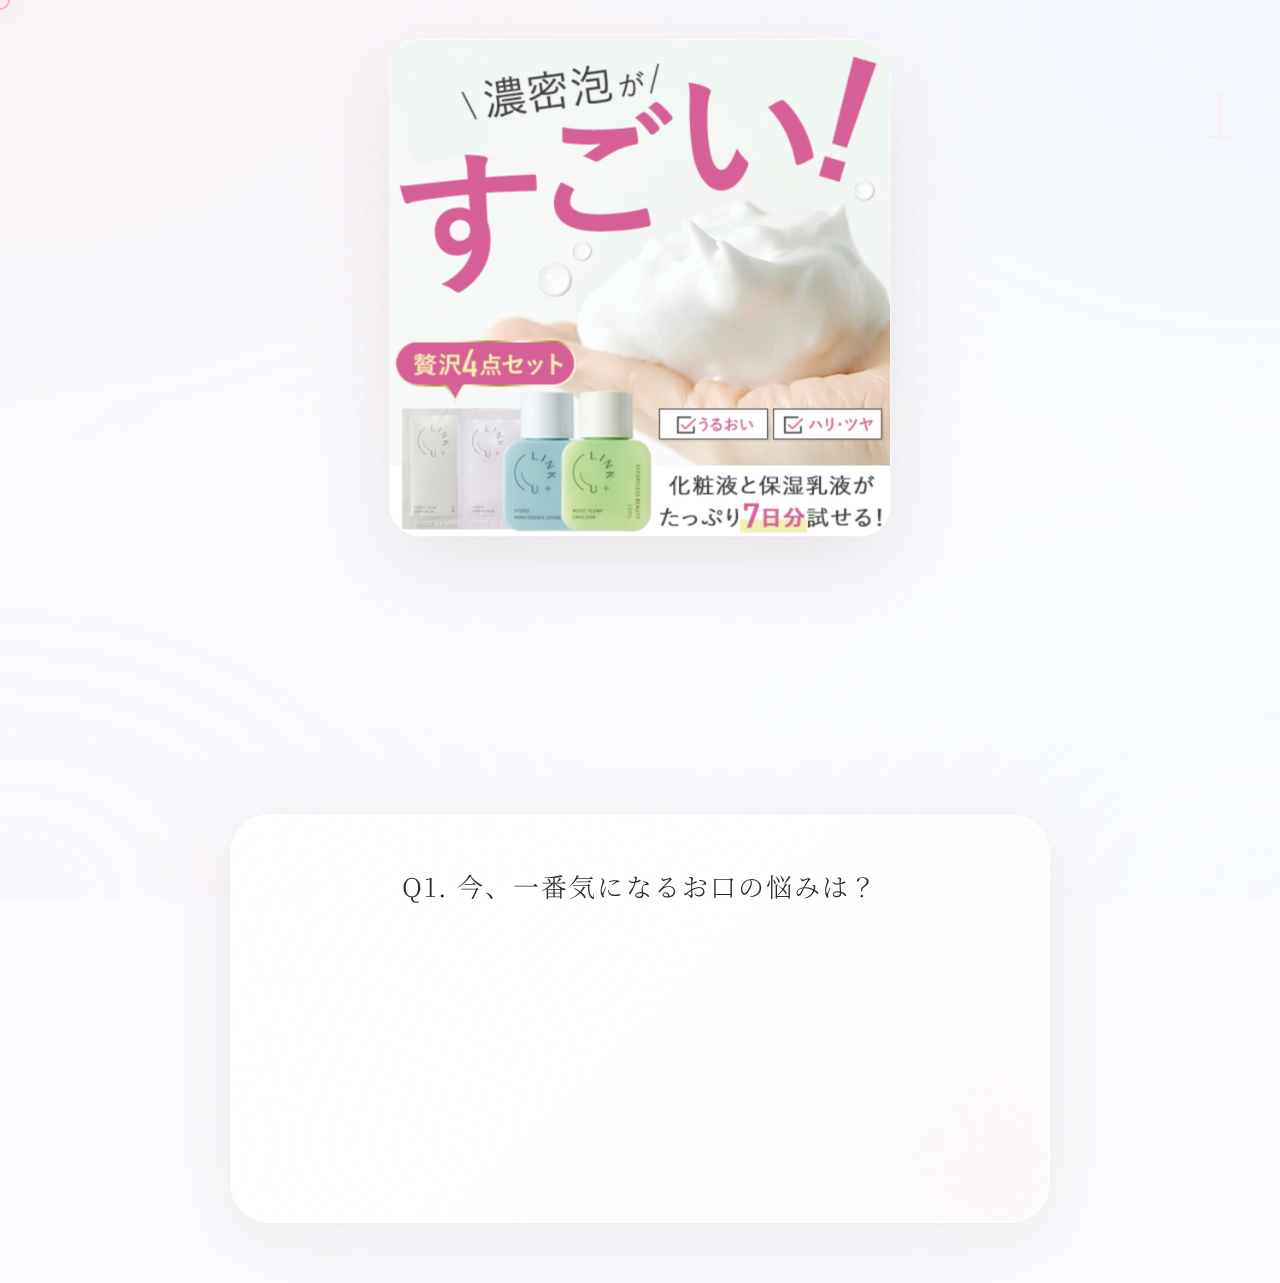
<file: index.html>
<!DOCTYPE html>
<html lang="ja">
<head>
    <meta charset="UTF-8">
    <meta name="viewport" content="width=device-width, initial-scale=1.0">
    <title>ゴッソトリノ | そのお口の悩み、"ごっそり"解決しませんか？</title>
    <link rel="stylesheet" href="styles.css">
    <link rel="preconnect" href="https://fonts.googleapis.com">
    <link rel="preconnect" href="https://fonts.gstatic.com" crossorigin>
    <link href="https://fonts.googleapis.com/css2?family=Cormorant+Garamond:wght@300;400;500;600&family=Noto+Serif+JP:wght@200;300;400;500&family=Noto+Sans+JP:wght@100;300;400;500;700&display=swap" rel="stylesheet">
    
    <!-- Meta Pixel Code -->
    <script>
    !function(f,b,e,v,n,t,s)
    {if(f.fbq)return;n=f.fbq=function(){n.callMethod?
    n.callMethod.apply(n,arguments):n.queue.push(arguments)};
    if(!f._fbq)f._fbq=n;n.push=n;n.loaded=!0;n.version='2.0';
    n.queue=[];t=b.createElement(e);t.async=!0;
    t.src=v;s=b.getElementsByTagName(e)[0];
    s.parentNode.insertBefore(t,s)}(window, document,'script',
    'https://connect.facebook.net/en_US/fbevents.js');
    fbq('init', '1067499045293329');
    fbq('track', 'PageView');
    </script>
    <noscript><img height="1" width="1" style="display:none"
    src="https://www.facebook.com/tr?id=1067499045293329&ev=PageView&noscript=1"
    /></noscript>
    <!-- End Meta Pixel Code -->
</head>
<body>
    <div id="app">
        <section id="section1" class="section active">
            <div class="container">
                <div class="main-visual">
                    <a href="https://ac-ld.catsys.jp/35cdb41fDc62db0D/cl/?bId=d69VVc9e" class="product-link" target="_blank" rel="noopener noreferrer">
                        <img src="public/LinkU.PNG" alt="LINK+U トライアルセット" class="product-image">
                    </a>
                </div>
                <div class="main-copy-container">
                    <h1 class="main-copy">
                        <span class="copy-line1">そのお口の悩み、</span>
                        <span class="copy-line2">"ごっそり"解決しませんか？</span>
                    </h1>
                    <div class="copy-decoration">
                        <span class="deco-line"></span>
                        <span class="deco-dot"></span>
                        <span class="deco-line"></span>
                    </div>
                </div>
                <div class="question-area">
                    <h2 class="question-title">Q1. 今、一番気になるお口の悩みは？</h2>
                    <div class="options">
                        <button class="option-button" data-answer="A" onclick="selectAnswer(1, 'A')">
                            <span class="option-label">マスクを外した時の口臭</span>
                        </button>
                        <button class="option-button" data-answer="B" onclick="selectAnswer(1, 'B')">
                            <span class="option-label">朝起きた時のネバつき</span>
                        </button>
                        <button class="option-button" data-answer="C" onclick="selectAnswer(1, 'C')">
                            <span class="option-label">歯の着色汚れ</span>
                        </button>
                    </div>
                </div>
            </div>
        </section>

        <section id="section2" class="section">
            <div class="container">
                <div class="progress-bar">
                    <span class="progress-text">Q2 / 全3問</span>
                    <div class="progress-track">
                        <div class="progress-fill" style="width: 66.67%;"></div>
                    </div>
                </div>
                <div class="question-area">
                    <h2 class="question-title">Q2. マウスウォッシュに本当に求めることは？</h2>
                    <div class="options">
                        <button class="option-button" data-answer="A" onclick="selectAnswer(2, 'A')">
                            <span class="option-label">とにかく速攻、すぐにスッキリしたい</span>
                        </button>
                        <button class="option-button" data-answer="B" onclick="selectAnswer(2, 'B')">
                            <span class="option-label">原因からごっそり、効果を目で見て実感したい</span>
                        </button>
                        <button class="option-button" data-answer="C" onclick="selectAnswer(2, 'C')">
                            <span class="option-label">医薬部外品としての確かな効果</span>
                        </button>
                    </div>
                </div>
            </div>
        </section>

        <section id="section3" class="section">
            <div class="container">
                <div class="progress-bar">
                    <span class="progress-text">Q3 / 全3問</span>
                    <div class="progress-track">
                        <div class="progress-fill" style="width: 100%;"></div>
                    </div>
                </div>
                <div class="question-area">
                    <h2 class="question-title">Q3. あなたが目指す、理想のお口の状態は？</h2>
                    <div class="options">
                        <button class="option-button" data-answer="A" onclick="selectAnswer(3, 'A')">
                            <span class="option-label">自信を持って、ゼロ距離で話せる</span>
                        </button>
                        <button class="option-button" data-answer="B" onclick="selectAnswer(3, 'B')">
                            <span class="option-label">歯医者さんに褒められる、健康的な口内環境</span>
                        </button>
                        <button class="option-button" data-answer="C" onclick="selectAnswer(3, 'C')">
                            <span class="option-label">白く輝く、清潔感のある歯</span>
                        </button>
                    </div>
                </div>
            </div>
        </section>

        <section id="loading-section" class="section">
            <div class="container">
                <div class="loading-content">
                    <p class="thank-you">ありがとうございます。</p>
                    <p class="leading-text">では、そんなあなたへ...</p>
                    <div class="loading-animation">
                        <div class="ripple-container">
                            <div class="ripple"></div>
                            <div class="ripple"></div>
                            <div class="ripple"></div>
                        </div>
                    </div>
                    <p class="loading-text">最適なご提案を準備しています...</p>
                </div>
            </div>
        </section>
    </div>
    <script src="script.js"></script>
</body>
</html>
</file>
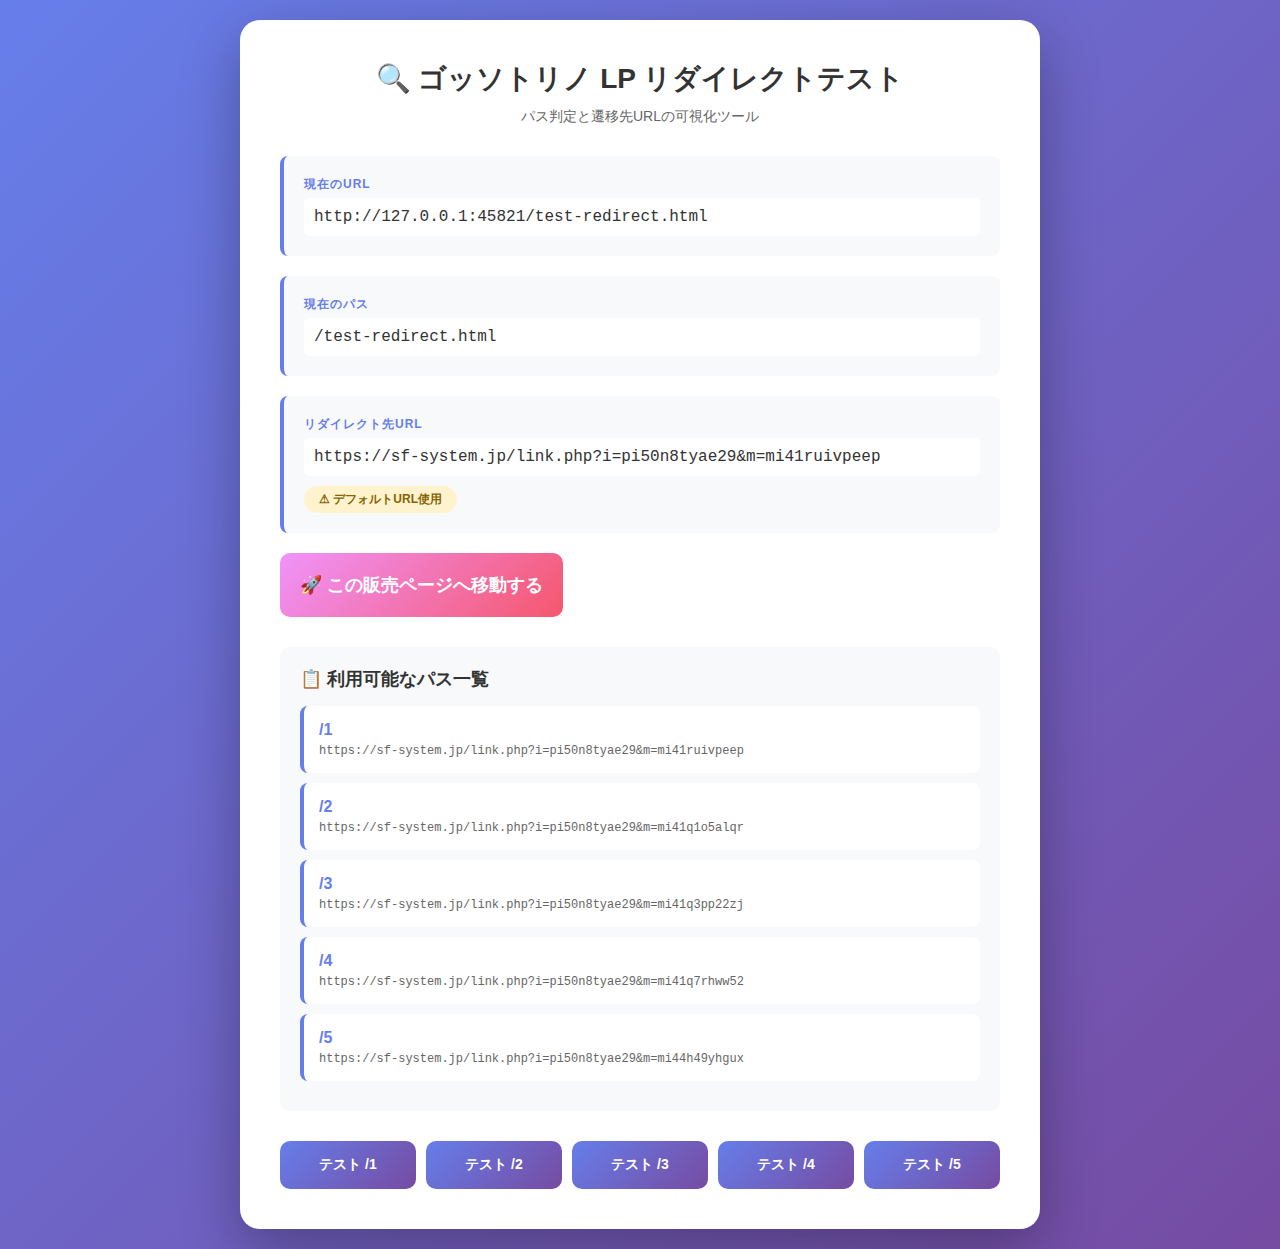
<file: test-redirect.html>
<!DOCTYPE html>
<html lang="ja">
<head>
    <meta charset="UTF-8">
    <meta name="viewport" content="width=device-width, initial-scale=1.0">
    <title>ゴッソトリノ LP - リダイレクトテストページ</title>
    <style>
        * {
            margin: 0;
            padding: 0;
            box-sizing: border-box;
        }
        body {
            font-family: 'Segoe UI', Tahoma, Geneva, Verdana, sans-serif;
            background: linear-gradient(135deg, #667eea 0%, #764ba2 100%);
            min-height: 100vh;
            display: flex;
            align-items: center;
            justify-content: center;
            padding: 20px;
        }
        .container {
            background: white;
            border-radius: 20px;
            box-shadow: 0 20px 60px rgba(0, 0, 0, 0.3);
            padding: 40px;
            max-width: 800px;
            width: 100%;
        }
        h1 {
            color: #333;
            margin-bottom: 10px;
            font-size: 28px;
            text-align: center;
        }
        .subtitle {
            color: #666;
            text-align: center;
            margin-bottom: 30px;
            font-size: 14px;
        }
        .info-box {
            background: #f8f9fa;
            border-left: 4px solid #667eea;
            padding: 20px;
            margin-bottom: 20px;
            border-radius: 8px;
        }
        .info-label {
            font-weight: bold;
            color: #667eea;
            margin-bottom: 5px;
            font-size: 12px;
            text-transform: uppercase;
            letter-spacing: 1px;
        }
        .info-value {
            font-size: 16px;
            color: #333;
            word-break: break-all;
            font-family: 'Courier New', monospace;
            background: white;
            padding: 10px;
            border-radius: 5px;
            margin-top: 5px;
        }
        .status {
            display: inline-block;
            padding: 5px 15px;
            border-radius: 20px;
            font-size: 12px;
            font-weight: bold;
            margin-top: 10px;
        }
        .status.success {
            background: #d4edda;
            color: #155724;
        }
        .status.default {
            background: #fff3cd;
            color: #856404;
        }
        .button-group {
            display: grid;
            grid-template-columns: repeat(auto-fit, minmax(120px, 1fr));
            gap: 10px;
            margin-top: 30px;
        }
        .test-button {
            background: linear-gradient(135deg, #667eea 0%, #764ba2 100%);
            color: white;
            border: none;
            padding: 15px 20px;
            border-radius: 10px;
            font-size: 14px;
            font-weight: bold;
            cursor: pointer;
            transition: transform 0.2s, box-shadow 0.2s;
            text-decoration: none;
            text-align: center;
            display: block;
        }
        .test-button:hover {
            transform: translateY(-2px);
            box-shadow: 0 10px 20px rgba(102, 126, 234, 0.3);
        }
        .test-button:active {
            transform: translateY(0);
        }
        .redirect-button {
            background: linear-gradient(135deg, #f093fb 0%, #f5576c 100%);
            margin-top: 20px;
            font-size: 18px;
            padding: 20px;
        }
        .urls-list {
            background: #f8f9fa;
            border-radius: 10px;
            padding: 20px;
            margin-top: 30px;
        }
        .urls-list h3 {
            color: #333;
            margin-bottom: 15px;
            font-size: 18px;
        }
        .url-item {
            background: white;
            padding: 15px;
            border-radius: 8px;
            margin-bottom: 10px;
            border-left: 4px solid #667eea;
        }
        .url-path {
            font-weight: bold;
            color: #667eea;
            margin-bottom: 5px;
        }
        .url-destination {
            font-size: 12px;
            color: #666;
            font-family: 'Courier New', monospace;
            word-break: break-all;
        }
    </style>
</head>
<body>
    <div class="container">
        <h1>🔍 ゴッソトリノ LP リダイレクトテスト</h1>
        <p class="subtitle">パス判定と遷移先URLの可視化ツール</p>

        <div class="info-box">
            <div class="info-label">現在のURL</div>
            <div class="info-value" id="current-url">読み込み中...</div>
        </div>

        <div class="info-box">
            <div class="info-label">現在のパス</div>
            <div class="info-value" id="current-path">読み込み中...</div>
        </div>

        <div class="info-box">
            <div class="info-label">リダイレクト先URL</div>
            <div class="info-value" id="redirect-url">読み込み中...</div>
            <div id="status-badge"></div>
        </div>

        <button class="test-button redirect-button" id="redirect-button">
            🚀 この販売ページへ移動する
        </button>

        <div class="urls-list">
            <h3>📋 利用可能なパス一覧</h3>
            <div class="url-item">
                <div class="url-path">/1</div>
                <div class="url-destination">https://sf-system.jp/link.php?i=pi50n8tyae29&m=mi41ruivpeep</div>
            </div>
            <div class="url-item">
                <div class="url-path">/2</div>
                <div class="url-destination">https://sf-system.jp/link.php?i=pi50n8tyae29&m=mi41q1o5alqr</div>
            </div>
            <div class="url-item">
                <div class="url-path">/3</div>
                <div class="url-destination">https://sf-system.jp/link.php?i=pi50n8tyae29&m=mi41q3pp22zj</div>
            </div>
            <div class="url-item">
                <div class="url-path">/4</div>
                <div class="url-destination">https://sf-system.jp/link.php?i=pi50n8tyae29&m=mi41q7rhww52</div>
            </div>
            <div class="url-item">
                <div class="url-path">/5</div>
                <div class="url-destination">https://sf-system.jp/link.php?i=pi50n8tyae29&m=mi44h49yhgux</div>
            </div>
        </div>

        <div class="button-group">
            <a href="/1" class="test-button">テスト /1</a>
            <a href="/2" class="test-button">テスト /2</a>
            <a href="/3" class="test-button">テスト /3</a>
            <a href="/4" class="test-button">テスト /4</a>
            <a href="/5" class="test-button">テスト /5</a>
        </div>
    </div>

    <script src="script.js"></script>
    <script>
        // ページ読み込み時に情報を表示
        document.addEventListener('DOMContentLoaded', function() {
            const currentUrl = window.location.href;
            const currentPath = window.location.pathname;
            const redirectUrl = getRedirectUrl();

            document.getElementById('current-url').textContent = currentUrl;
            document.getElementById('current-path').textContent = currentPath;
            document.getElementById('redirect-url').textContent = redirectUrl;

            // パス判定結果のステータスバッジ
            const statusBadge = document.getElementById('status-badge');
            const isPathMatched = currentPath === '/1' || currentPath === '/2' ||
                                  currentPath === '/3' || currentPath === '/4' ||
                                  currentPath === '/5';

            if (isPathMatched) {
                statusBadge.innerHTML = '<span class="status success">✓ パス対応URLあり</span>';
            } else {
                statusBadge.innerHTML = '<span class="status default">⚠ デフォルトURL使用</span>';
            }

            // リダイレクトボタン
            document.getElementById('redirect-button').addEventListener('click', function() {
                window.location.href = redirectUrl;
            });

            // コンソールにも出力
            console.log('========== テストページ情報 ==========');
            console.log('URL:', currentUrl);
            console.log('パス:', currentPath);
            console.log('リダイレクト先:', redirectUrl);
            console.log('===================================');
        });
    </script>
</body>
</html>
</file>
<file: styles.css>
* {
    margin: 0;
    padding: 0;
    box-sizing: border-box;
}

:root {
    --primary-color: #ffffff;
    --accent-color: #fce0e5;
    --accent-light: #fff5f7;
    --accent-dark: #f5b3c0;
    --accent-gradient: linear-gradient(135deg, #fff0f3 0%, #fce0e5 50%, #f5b3c0 100%);
    --premium-gradient: linear-gradient(135deg, #fafcff 0%, #f5f9ff 25%, #fff5f8 75%, #fce0e5 100%);
    --glass-gradient: linear-gradient(135deg, rgba(255,255,255,0.9) 0%, rgba(255,255,255,0.7) 50%, rgba(252,224,229,0.3) 100%);
    --shine-gradient: linear-gradient(45deg, transparent 30%, rgba(255,255,255,0.8) 50%, transparent 70%);
    --text-primary: #2c2c2c;
    --text-secondary: #5a5a5a;
    --border-color: rgba(255, 255, 255, 0.3);
    --glass-bg: rgba(255, 255, 255, 0.85);
    --shadow-light: 0 10px 40px rgba(252, 224, 229, 0.3);
    --shadow-medium: 0 20px 60px rgba(252, 224, 229, 0.4);
    --shadow-glow: 0 0 80px rgba(252, 224, 229, 0.6);
    --backdrop-blur: blur(20px);
}

body {
    font-family: 'Noto Sans JP', 'Cormorant Garamond', -apple-system, BlinkMacSystemFont, sans-serif;
    background: #fafcff;
    color: var(--text-primary);
    line-height: 1.8;
    overflow-x: hidden;
    min-height: 100vh;
    position: relative;
    cursor: none;
    font-weight: 300;
    letter-spacing: 0.02em;
}

/* タッチデバイスではデフォルトカーソル */
@media (hover: none) and (pointer: coarse) {
    body {
        cursor: auto;
    }
    .cursor, .cursor-follower {
        display: none;
    }
}

/* 背景の水彩エフェクト */
body::before {
    content: '';
    position: fixed;
    top: 0;
    left: 0;
    right: 0;
    bottom: 0;
    background: 
        radial-gradient(ellipse at top left, rgba(252, 224, 229, 0.4) 0%, transparent 40%),
        radial-gradient(ellipse at top right, rgba(230, 240, 255, 0.4) 0%, transparent 40%),
        radial-gradient(ellipse at bottom left, rgba(255, 240, 245, 0.3) 0%, transparent 40%),
        radial-gradient(ellipse at bottom right, rgba(240, 248, 255, 0.3) 0%, transparent 40%);
    opacity: 0.8;
    z-index: 0;
    animation: watercolor 20s ease-in-out infinite;
}

@keyframes watercolor {
    0%, 100% {
        transform: scale(1) rotate(0deg);
        filter: blur(40px);
    }
    50% {
        transform: scale(1.1) rotate(5deg);
        filter: blur(60px);
    }
}

/* キラキラエフェクト */
body::after {
    content: '';
    position: fixed;
    top: 0;
    left: 0;
    width: 100%;
    height: 100%;
    background-image: 
        radial-gradient(2px 2px at 20% 30%, rgba(255,255,255,0.9), transparent),
        radial-gradient(2px 2px at 60% 70%, rgba(255,255,255,0.8), transparent),
        radial-gradient(1px 1px at 90% 10%, rgba(255,255,255,0.9), transparent),
        radial-gradient(1px 1px at 15% 80%, rgba(255,255,255,0.8), transparent);
    background-size: 200px 200px;
    background-position: 0 0, 40px 60px, 130px 270px, 70px 100px;
    animation: sparkle 10s linear infinite;
    z-index: 1;
    pointer-events: none;
}

@keyframes sparkle {
    to {
        background-position: 200px 0, 240px 60px, 330px 270px, 270px 100px;
    }
}

/* カスタムカーソル */
.cursor {
    position: absolute;
    width: 20px;
    height: 20px;
    border: 2px solid var(--accent-dark);
    background: rgba(252, 224, 229, 0.2);
    border-radius: 50%;
    pointer-events: none;
    z-index: 9999;
    transform: translate(-50%, -50%);
    box-shadow: 
        0 0 20px rgba(252, 224, 229, 0.6),
        inset 0 0 10px rgba(255, 255, 255, 0.3);
    transition: opacity 0.3s ease, border-color 0.3s ease, background-color 0.3s ease, transform 0.3s ease;
    will-change: left, top;
}

.cursor-follower {
    position: absolute;
    width: 40px;
    height: 40px;
    background: radial-gradient(circle, rgba(252, 224, 229, 0.4) 0%, transparent 70%);
    border-radius: 50%;
    pointer-events: none;
    z-index: 9998;
    transform: translate(-50%, -50%);
    filter: blur(4px);
    transition: opacity 0.3s ease;
    will-change: left, top;
}

.cursor.cursor-hover {
    border-color: var(--accent-color);
    background: rgba(252, 224, 229, 0.4);
    transform: translate(-50%, -50%) scale(1.5);
}

.cursor-follower.cursor-hover {
    transform: translate(-50%, -50%) scale(1.2);
    background: radial-gradient(circle, rgba(252, 224, 229, 0.6) 0%, transparent 70%);
}

#app {
    min-height: 100vh;
    position: relative;
    z-index: 2;
}

.section {
    display: none;
    min-height: 100vh;
    padding: 40px 0 60px 0;
    opacity: 0;
    transform: translateY(30px);
    transition: all 0.8s cubic-bezier(0.25, 0.46, 0.45, 0.94);
}

.section.active {
    display: flex;
    align-items: center;
    justify-content: center;
    opacity: 1;
    transform: translateY(0);
    animation: sectionReveal 0.8s cubic-bezier(0.25, 0.46, 0.45, 0.94);
}

@keyframes sectionReveal {
    0% {
        opacity: 0;
        transform: translateY(30px) scale(0.98);
        filter: blur(8px);
    }
    100% {
        opacity: 1;
        transform: translateY(0) scale(1);
        filter: blur(0);
    }
}

.container {
    max-width: 900px;
    margin: 0 auto;
    padding: 0 40px;
    width: 100%;
}

/* PR表示 */
.pr-text {
    font-size: 12px;
    color: rgba(92, 92, 92, 0.6);
    text-align: right;
    margin-bottom: 20px;
    font-weight: 300;
    letter-spacing: 0.5px;
}

/* 質問番号表示 */
.question-number {
    position: absolute;
    top: 40px;
    right: 40px;
    font-size: 120px;
    font-weight: 100;
    color: transparent;
    font-family: 'Cormorant Garamond', serif;
    line-height: 1;
    z-index: 1;
    background: linear-gradient(135deg, rgba(252, 224, 229, 0.2), rgba(252, 224, 229, 0.4));
    -webkit-background-clip: text;
    background-clip: text;
    animation: numberGlow 3s ease-in-out infinite;
}

@keyframes numberGlow {
    0%, 100% {
        filter: drop-shadow(0 0 20px rgba(252, 224, 229, 0.5));
    }
    50% {
        filter: drop-shadow(0 0 40px rgba(252, 224, 229, 0.8));
    }
}

.main-visual {
    text-align: center;
    margin-bottom: 50px;
    position: relative;
}

.product-image {
    width: 100%;
    max-width: 500px;
    height: auto;
    border-radius: 30px;
    box-shadow: 
        0 30px 80px rgba(0, 0, 0, 0.08),
        0 0 0 1px rgba(255, 255, 255, 0.9),
        inset 0 0 30px rgba(255, 255, 255, 0.5),
        0 0 120px rgba(252, 224, 229, 0.4);
    transition: all 0.6s cubic-bezier(0.25, 0.46, 0.45, 0.94);
    animation: floatImage 8s ease-in-out infinite;
    position: relative;
    overflow: hidden;
}

.product-image::before {
    content: '';
    position: absolute;
    top: -50%;
    left: -50%;
    width: 200%;
    height: 200%;
    background: var(--shine-gradient);
    transform: rotate(45deg);
    animation: imageShine 6s ease-in-out infinite;
}

@keyframes imageShine {
    0%, 100% {
        transform: translateX(-100%) translateY(-100%) rotate(45deg);
    }
    50% {
        transform: translateX(100%) translateY(100%) rotate(45deg);
    }
}

@keyframes floatImage {
    0%, 100% {
        transform: translateY(0);
    }
    25% {
        transform: translateY(-15px);
    }
    75% {
        transform: translateY(-5px);
    }
}

.product-image:hover {
    transform: scale(1.02);
    box-shadow: 
        0 40px 100px rgba(0, 0, 0, 0.1),
        0 0 0 1px rgba(255, 255, 255, 1),
        0 0 150px rgba(252, 224, 229, 0.6);
}

.main-copy-container {
    text-align: center;
    margin-bottom: 60px;
    opacity: 0;
    animation: fadeInUp 1s ease-out 0.3s forwards;
}


.main-copy {
    font-family: 'Noto Serif JP', 'Cormorant Garamond', serif;
    color: var(--text-primary);
    line-height: 1.6;
    margin-bottom: 40px;
    text-align: center;
}

.copy-line1 {
    display: block;
    font-size: clamp(28px, 4.5vw, 44px);
    font-weight: 500;
    letter-spacing: 0.06em;
    margin-bottom: 16px;
    opacity: 0;
    animation: fadeInRight 0.8s ease-out 0.6s forwards;
    color: var(--text-primary);
    text-shadow: 
        0 4px 16px rgba(252, 224, 229, 0.6),
        0 2px 8px rgba(0, 0, 0, 0.08);
    position: relative;
    line-height: 1.2;
}

.copy-line1::after {
    content: '';
    position: absolute;
    bottom: -12px;
    left: 50%;
    transform: translateX(-50%);
    width: 120px;
    height: 2px;
    background: linear-gradient(90deg, transparent, var(--accent-dark), var(--accent-color), transparent);
    opacity: 0;
    animation: fadeIn 1s ease-out 1.2s forwards;
    box-shadow: 0 2px 8px rgba(245, 179, 192, 0.4);
}

.copy-line2 {
    display: block;
    font-size: clamp(20px, 3vw, 26px);
    font-weight: 300;
    letter-spacing: 0.1em;
    opacity: 0;
    animation: fadeInLeft 0.8s ease-out 0.9s forwards;
    position: relative;
    color: var(--text-secondary);
    margin-top: 20px;
}


@keyframes numberPulse {
    0%, 100% {
        transform: scale(1) translateY(0);
        color: var(--accent-dark);
    }
    50% {
        transform: scale(1.05) translateY(-2px);
        color: var(--accent-color);
    }
}

@keyframes numberGlow {
    0%, 100% {
        opacity: 0.6;
        transform: translate(-50%, -50%) scale(1);
    }
    50% {
        opacity: 0.9;
        transform: translate(-50%, -50%) scale(1.1);
    }
}

.copy-decoration {
    display: flex;
    align-items: center;
    justify-content: center;
    gap: 15px;
    opacity: 0;
    animation: fadeIn 1s ease-out 1.4s forwards;
    margin-top: 30px;
}

.deco-line {
    display: inline-block;
    width: 50px;
    height: 1px;
    background: linear-gradient(90deg, transparent, var(--accent-color), transparent);
    position: relative;
    overflow: hidden;
}

.deco-line::after {
    content: '';
    position: absolute;
    top: 0;
    left: -100%;
    width: 100%;
    height: 100%;
    background: linear-gradient(90deg, transparent, rgba(255,255,255,0.8), transparent);
    animation: lineShine 3s ease-in-out infinite;
}

@keyframes lineShine {
    0% {
        left: -100%;
    }
    50%, 100% {
        left: 100%;
    }
}

.deco-dot {
    display: inline-block;
    width: 6px;
    height: 6px;
    background: var(--accent-dark);
    border-radius: 50%;
    box-shadow: 0 0 10px rgba(245, 179, 192, 0.6);
    animation: dotGlow 2s ease-in-out infinite;
}

@keyframes dotGlow {
    0%, 100% {
        box-shadow: 0 0 10px rgba(245, 179, 192, 0.6);
    }
    50% {
        box-shadow: 0 0 20px rgba(245, 179, 192, 0.9);
    }
}

@keyframes fadeInDown {
    from {
        opacity: 0;
        transform: translateY(-20px);
    }
    to {
        opacity: 1;
        transform: translateY(0);
    }
}

@keyframes fadeInRight {
    from {
        opacity: 0;
        transform: translateX(-30px);
    }
    to {
        opacity: 1;
        transform: translateX(0);
    }
}

@keyframes fadeInLeft {
    from {
        opacity: 0;
        transform: translateX(30px);
    }
    to {
        opacity: 1;
        transform: translateX(0);
    }
}

@keyframes fadeIn {
    from {
        opacity: 0;
    }
    to {
        opacity: 1;
    }
}


.progress-bar {
    margin-bottom: 60px;
    opacity: 0;
    animation: fadeInUp 0.8s ease-out 0.2s forwards;
}

.progress-text {
    display: block;
    text-align: center;
    font-size: 13px;
    color: var(--text-secondary);
    margin-bottom: 20px;
    font-weight: 400;
    letter-spacing: 0.12em;
    text-transform: none;
    font-family: 'Noto Sans JP', sans-serif;
}

.progress-track {
    width: 100%;
    height: 8px;
    background: linear-gradient(90deg, rgba(252, 224, 229, 0.1), rgba(252, 224, 229, 0.2));
    border-radius: 100px;
    overflow: hidden;
    position: relative;
    box-shadow: 
        inset 0 2px 4px rgba(0, 0, 0, 0.05),
        0 0 20px rgba(252, 224, 229, 0.2);
}

.progress-fill {
    height: 100%;
    background: linear-gradient(90deg, #fce0e5 0%, #f5b3c0 50%, #fce0e5 100%);
    background-size: 200% 100%;
    border-radius: 100px;
    transition: width 1s cubic-bezier(0.65, 0, 0.35, 1);
    position: relative;
    box-shadow: 0 0 20px rgba(245, 179, 192, 0.6);
    animation: gradientFlow 3s ease infinite;
}

@keyframes gradientFlow {
    0% {
        background-position: 0% 50%;
    }
    100% {
        background-position: 200% 50%;
    }
}

.progress-fill::after {
    content: '';
    position: absolute;
    top: 0;
    left: 0;
    right: 0;
    bottom: 0;
    background: linear-gradient(90deg, transparent, rgba(255, 255, 255, 0.8), transparent);
    animation: shimmer 2s infinite;
}

@keyframes shimmer {
    0% {
        transform: translateX(-200%);
    }
    100% {
        transform: translateX(200%);
    }
}

.question-area {
    background: var(--glass-gradient);
    backdrop-filter: var(--backdrop-blur);
    padding: 50px;
    border-radius: 40px;
    box-shadow: 
        0 20px 60px rgba(0, 0, 0, 0.05),
        inset 0 0 0 1px rgba(255, 255, 255, 0.9),
        inset 0 0 80px rgba(255, 255, 255, 0.5),
        0 0 100px rgba(252, 224, 229, 0.3);
    border: 1px solid var(--border-color);
    opacity: 0;
    animation: fadeInUp 0.8s ease-out 0.4s forwards;
    position: relative;
    overflow: hidden;
}

.question-area::before {
    content: '';
    position: absolute;
    top: -100%;
    left: -100%;
    width: 300%;
    height: 300%;
    background: radial-gradient(circle, rgba(255, 255, 255, 0.4) 0%, transparent 70%);
    animation: glassRotate 20s linear infinite;
    pointer-events: none;
}

@keyframes glassRotate {
    to {
        transform: rotate(360deg);
    }
}

.question-title {
    font-family: 'Noto Serif JP', serif;
    font-size: clamp(20px, 2.8vw, 26px);
    font-weight: 300;
    text-align: center;
    margin-bottom: 40px;
    color: var(--text-primary);
    letter-spacing: 0.08em;
    line-height: 1.6;
    position: relative;
    z-index: 1;
    white-space: nowrap;
}

.options {
    display: flex;
    flex-direction: column;
    gap: 18px;
    position: relative;
    z-index: 1;
}

.option-button {
    background: var(--glass-gradient);
    backdrop-filter: var(--backdrop-blur);
    border: 1px solid rgba(255, 255, 255, 0.5);
    border-radius: 60px;
    padding: 20px 40px;
    font-size: 15px;
    font-weight: 400;
    font-family: 'Noto Sans JP', sans-serif;
    color: var(--text-primary);
    cursor: none;
    transition: all 0.35s cubic-bezier(0.25, 0.46, 0.45, 0.94);
    text-align: center;
    position: relative;
    overflow: hidden;
    letter-spacing: 0.05em;
    opacity: 0;
    animation: fadeInUp 0.6s ease-out forwards;
    box-shadow: 
        0 8px 32px rgba(0, 0, 0, 0.04),
        inset 0 0 0 1px rgba(255, 255, 255, 0.9),
        inset 0 0 40px rgba(255, 255, 255, 0.3),
        0 0 60px rgba(252, 224, 229, 0.2);
}

.option-button::before {
    content: '';
    position: absolute;
    top: 0;
    left: -100%;
    width: 100%;
    height: 100%;
    background: var(--shine-gradient);
    transition: left 0.5s ease;
}

.option-button:hover::before {
    left: 100%;
}

.option-button:nth-child(1) {
    animation-delay: 0.3s;
}

.option-button:nth-child(2) {
    animation-delay: 0.4s;
}

.option-button:nth-child(3) {
    animation-delay: 0.5s;
}

.option-button:hover {
    transform: translateY(-3px);
    box-shadow: 
        0 12px 40px rgba(0, 0, 0, 0.08),
        inset 0 0 0 1px rgba(255, 255, 255, 1),
        inset 0 0 60px rgba(252, 224, 229, 0.3),
        0 0 80px rgba(252, 224, 229, 0.4);
    border-color: rgba(252, 224, 229, 0.5);
    background: linear-gradient(135deg, rgba(255,255,255,0.95) 0%, rgba(255,255,255,0.8) 50%, rgba(252,224,229,0.4) 100%);
}

.option-button:active {
    transform: translateY(-1px);
}

.option-label {
    position: relative;
    z-index: 1;
}

/* ローディング画面 */
.loading-content {
    text-align: center;
    padding: 80px 20px;
    position: relative;
}

.thank-you {
    font-family: 'Cormorant Garamond', 'Noto Serif JP', serif;
    font-size: 36px;
    font-weight: 300;
    color: var(--text-primary);
    margin-bottom: 30px;
    opacity: 0;
    animation: fadeInUp 1s ease-out forwards;
    letter-spacing: 0.1em;
    text-shadow: 0 2px 10px rgba(0, 0, 0, 0.05);
    white-space: nowrap;
}

.leading-text {
    font-family: 'Noto Sans JP', sans-serif;
    font-size: 20px;
    font-weight: 300;
    color: var(--text-secondary);
    margin-bottom: 80px;
    opacity: 0;
    animation: fadeInUp 1s ease-out 0.3s forwards;
    letter-spacing: 0.08em;
}

.loading-animation {
    margin: 80px auto;
    position: relative;
    width: 250px;
    height: 250px;
}

.ripple-container {
    position: relative;
    width: 100%;
    height: 100%;
    filter: drop-shadow(0 0 20px rgba(252, 224, 229, 0.5));
}

.ripple {
    position: absolute;
    border: 3px solid;
    border-radius: 50%;
    opacity: 0;
    background: transparent;
    animation: rippleAnimation 4s cubic-bezier(0.25, 0.46, 0.45, 0.94) infinite;
    border-image: linear-gradient(45deg, var(--accent-color), var(--accent-dark)) 1;
}

@keyframes rippleAnimation {
    0% {
        top: 50%;
        left: 50%;
        width: 0;
        height: 0;
        margin-top: 0;
        margin-left: 0;
        opacity: 1;
        filter: blur(0);
    }
    70% {
        opacity: 0.5;
        filter: blur(1px);
    }
    100% {
        top: 50%;
        left: 50%;
        width: 100%;
        height: 100%;
        margin-top: -50%;
        margin-left: -50%;
        opacity: 0;
        filter: blur(2px);
    }
}

.loading-text {
    font-size: 20px;
    color: var(--text-secondary);
    opacity: 0;
    animation: fadeInUp 1s ease-out 0.6s forwards, pulse 2.5s ease-in-out 1.8s infinite;
    letter-spacing: 0.05em;
    white-space: nowrap;
}

@keyframes pulse {
    0%, 100% {
        opacity: 1;
        transform: scale(1);
    }
    50% {
        opacity: 0.8;
        transform: scale(1.02);
    }
}

@keyframes fadeInUp {
    from {
        opacity: 0;
        transform: translateY(40px);
    }
    to {
        opacity: 1;
        transform: translateY(0);
    }
}

.fade-out {
    animation: fadeOut 0.5s cubic-bezier(0.25, 0.46, 0.45, 0.94) forwards;
}

@keyframes fadeOut {
    from {
        opacity: 1;
        transform: translateX(0);
        filter: blur(0);
    }
    to {
        opacity: 0;
        transform: translateX(-20px);
        filter: blur(5px);
    }
}

/* パーティクル */
.particles {
    position: fixed;
    top: 0;
    left: 0;
    width: 100%;
    height: 100%;
    pointer-events: none;
    z-index: 1;
}

.particle {
    position: absolute;
    width: 4px;
    height: 4px;
    background: radial-gradient(circle, rgba(255, 255, 255, 0.9) 0%, rgba(252, 224, 229, 0.6) 100%);
    border-radius: 50%;
    opacity: 0;
    animation: float linear infinite;
    box-shadow: 
        0 0 10px rgba(255, 255, 255, 0.8),
        0 0 20px rgba(252, 224, 229, 0.6);
}

@keyframes float {
    from {
        transform: translateY(100vh) translateX(0) rotate(0deg);
        opacity: 0;
    }
    10% {
        opacity: 1;
    }
    90% {
        opacity: 1;
    }
    to {
        transform: translateY(-100vh) translateX(100px) rotate(720deg);
        opacity: 0;
    }
}

/* 選択されたボタンのキラキラエフェクト */
.selected {
    animation: selectedGlow 0.8s ease-out;
    background: linear-gradient(135deg, var(--accent-light) 0%, var(--accent-color) 50%, var(--accent-dark) 100%) !important;
    color: #fff !important;
    box-shadow: 
        0 12px 40px rgba(245, 179, 192, 0.4),
        inset 0 0 0 1px rgba(255, 255, 255, 0.9),
        inset 0 0 60px rgba(255, 255, 255, 0.3),
        0 0 100px rgba(252, 224, 229, 0.5) !important;
}

@keyframes selectedGlow {
    0% {
        box-shadow: 0 0 0 0 rgba(252, 224, 229, 0.8);
    }
    100% {
        box-shadow: 0 0 0 40px rgba(252, 224, 229, 0);
    }
}

@media (max-width: 768px) {
    .section {
        padding: 30px 0 50px 0;
    }
    
    .container {
        padding: 0 20px;
    }
    
    .question-number {
        font-size: 80px;
        top: 20px;
        right: 20px;
    }
    
    .product-image {
        max-width: 350px;
    }
    
    .main-visual {
        margin-bottom: 30px;
    }
    
    .main-copy-container {
        margin-bottom: 40px;
    }
    
    .copy-line1 {
        font-size: 28px;
        margin-bottom: 12px;
    }
    
    .copy-line2 {
        font-size: 20px;
        margin-top: 16px;
    }
    
    .copy-decoration {
        margin-top: 20px;
    }
    
    .question-title {
        font-size: 16px;
        margin-bottom: 30px;
        white-space: nowrap;
        line-height: 1.5;
        padding: 0 10px;
    }
    
    #section1 .question-title {
        transform: scale(0.92);
        letter-spacing: 0.02em;
    }
    
    #section3 .question-title {
        transform: scale(0.94);
        letter-spacing: 0.03em;
    }
    
    #section2 .question-title {
        white-space: normal;
        transform: scale(1);
    }
    
    .question-area {
        padding: 35px 20px;
        border-radius: 30px;
        overflow: hidden;
    }
    
    .option-button {
        padding: 20px 35px;
        font-size: 15px;
    }
    
    .options {
        gap: 16px;
    }
    
    .thank-you {
        font-size: 24px;
        white-space: nowrap;
        letter-spacing: 0.08em;
    }
    
    .leading-text {
        font-size: 18px;
    }
    
    .loading-text {
        font-size: 17px;
        white-space: nowrap;
    }
}

@media (max-width: 480px) {
    .question-title {
        font-size: 14px;
        white-space: nowrap;
    }
    
    #section1 .question-title {
        transform: scale(0.88);
    }
    
    #section3 .question-title {
        transform: scale(0.9);
        letter-spacing: 0.02em;
    }
    
    #section2 .question-title {
        white-space: normal;
        transform: scale(1);
    }
    
    .question-area {
        padding: 30px 15px;
    }
    
    .thank-you {
        font-size: 22px;
        transform: scale(0.95);
    }
    
    .loading-text {
        font-size: 16px;
        transform: scale(0.92);
    }
}

@media (max-width: 380px) {
    #section1 .question-title {
        transform: scale(0.85);
    }
    
    #section3 .question-title {
        transform: scale(0.87);
        letter-spacing: 0.01em;
    }
    
    .thank-you {
        font-size: 20px;
        transform: scale(0.85);
        letter-spacing: 0.04em;
    }
    
    .loading-text {
        font-size: 15px;
        transform: scale(0.82);
        letter-spacing: 0.03em;
    }
    
    .leading-text {
        font-size: 17px;
    }
}

@media (max-height: 800px) {
    .section {
        padding: 30px 0 50px 0;
    }
    
    .product-image {
        max-width: 320px;
    }
    
    .main-visual {
        margin-bottom: 20px;
    }
    
    .main-copy-container {
        margin-bottom: 25px;
    }
    
    .copy-line1 {
        font-size: clamp(26px, 4vw, 38px);
    }
    
    .copy-line2 {
        font-size: clamp(18px, 2.8vw, 24px);
    }
    
    .question-area {
        padding: 30px 35px;
    }
    
    .question-title {
        margin-bottom: 25px;
        font-size: clamp(18px, 2.5vw, 24px);
    }
    
    .option-button {
        padding: 16px 35px;
        font-size: 14px;
    }
    
    .options {
        gap: 14px;
    }
    
    .question-number {
        font-size: 100px;
    }
}

/* 注釈スタイル */
.disclaimer {
    font-size: 10px;
    color: #888;
    font-weight: 300;
    margin-top: 2px;
    opacity: 0.7;
    display: block;
}

@media (prefers-reduced-motion: reduce) {
    * {
        animation-duration: 0.01ms !important;
        animation-iteration-count: 1 !important;
        transition-duration: 0.01ms !important;
    }
}
</file>
